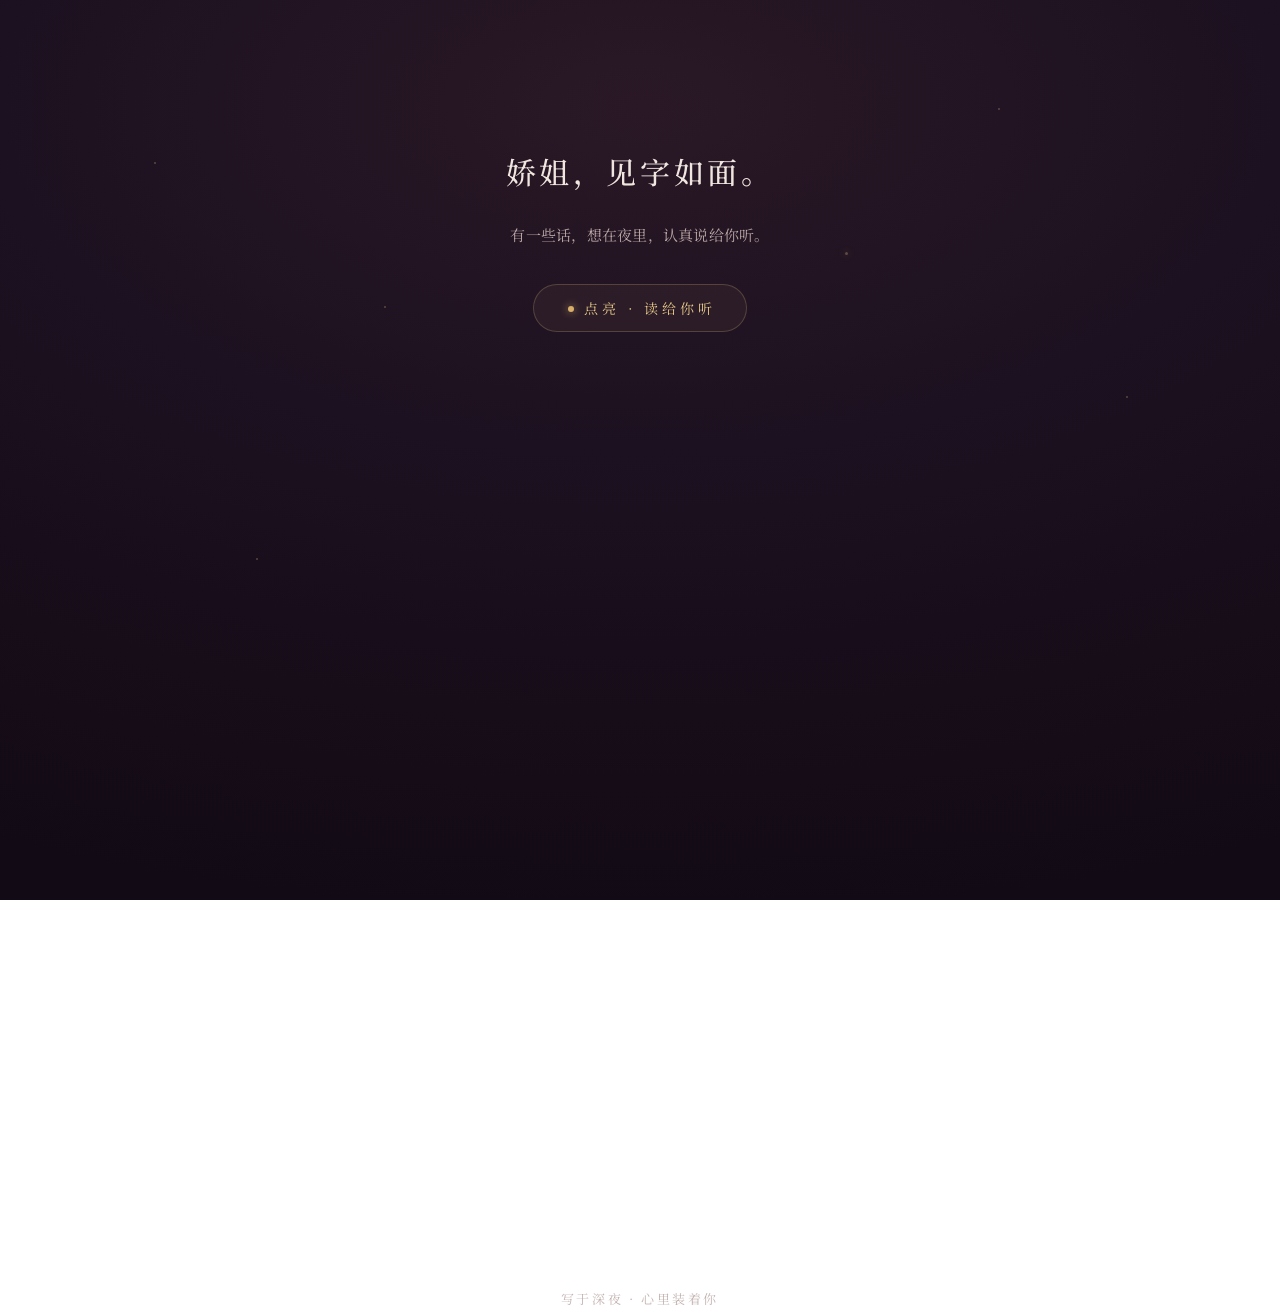
<file: index.html>
<!DOCTYPE html>
<html lang="zh-CN">
<head>
  <meta charset="UTF-8" />
  <meta name="viewport" content="width=device-width, initial-scale=1.0" />
  <title>致 娇姐 · 写在深夜</title>
  <meta name="description" content="写给娇姐的一封信，写在深夜。" />
  <link rel="preconnect" href="https://fonts.googleapis.com" />
  <link rel="preconnect" href="https://fonts.gstatic.com" crossorigin />
  <link
    href="https://fonts.googleapis.com/css2?family=Cormorant+Garamond:wght@400;500;600&family=Ma+Shan+Zheng&family=Noto+Serif+SC:wght@400;500;600;700&display=swap"
    rel="stylesheet" />
  <link rel="stylesheet" href="css/style.css" />
</head>
<body>

  <!-- 夜空里几粒轻眨的星 -->
  <div class="sky" aria-hidden="true">
    <span class="star" style="left:12%;top:18%;animation-delay:.4s"></span>
    <span class="star" style="left:78%;top:12%;animation-delay:1.2s"></span>
    <span class="star" style="left:30%;top:34%;animation-delay:2.1s"></span>
    <span class="star bright" style="left:66%;top:28%;animation-delay:.9s"></span>
    <span class="star" style="left:88%;top:44%;animation-delay:1.8s"></span>
    <span class="star" style="left:20%;top:62%;animation-delay:2.6s"></span>
  </div>

  <main class="page">

    <!-- 开头：始终可见 -->
    <header class="opening">
      <h1 class="greet">娇姐，见字如面。</h1>
      <p class="lead">有一些话，想在夜里，认真说给你听。</p>
      <button class="light-btn" id="lightBtn" type="button">
        <span class="dot"></span>点亮 · 读给你听
      </button>
    </header>

    <!-- 被点亮的信 -->
    <section class="letter" id="letter" aria-live="polite">

      <div class="glow" aria-hidden="true"></div>

      <div class="body">
        <p>有些话，白天说不出口，只好借这夜的安静，认真写给你。</p>
        <p>遇见你之前，日子只是日子；遇见你之后，才发觉，一个人能让寻常的一天也发光。</p>
        <p>你会记住我随口一提的小事，会在我手忙脚乱时，笑着拉我一把。<span class="ring">看你笑起来的样子，是我整天的光。</span></p>
        <p>所以，我不只想走进你的世界里，更想站在你身边，陪你把往后的每一个起落，都走稳。</p>
      </div>

      <p class="core">
        娇姐，我喜欢你。
      </p>

      <p class="signature">
        <span class="thin" aria-hidden="true"></span>
        <span class="name">你的强哥哥</span>
      </p>

    </section>

  </main>

  <footer>写于深夜 · 心里装着你</footer>

  <script>
    var letter = document.getElementById('letter');

    // 一共只点亮一次
    document.getElementById('lightBtn').addEventListener('click', function () {
      this.classList.add('open');
      letter.classList.add('open');
      var self = this;
      setTimeout(function () { self.style.display = 'none'; }, 1200);
      letter.scrollIntoView({ behavior: 'smooth', block: 'start' });
    });

  </script>

</body>
</html>
</file>
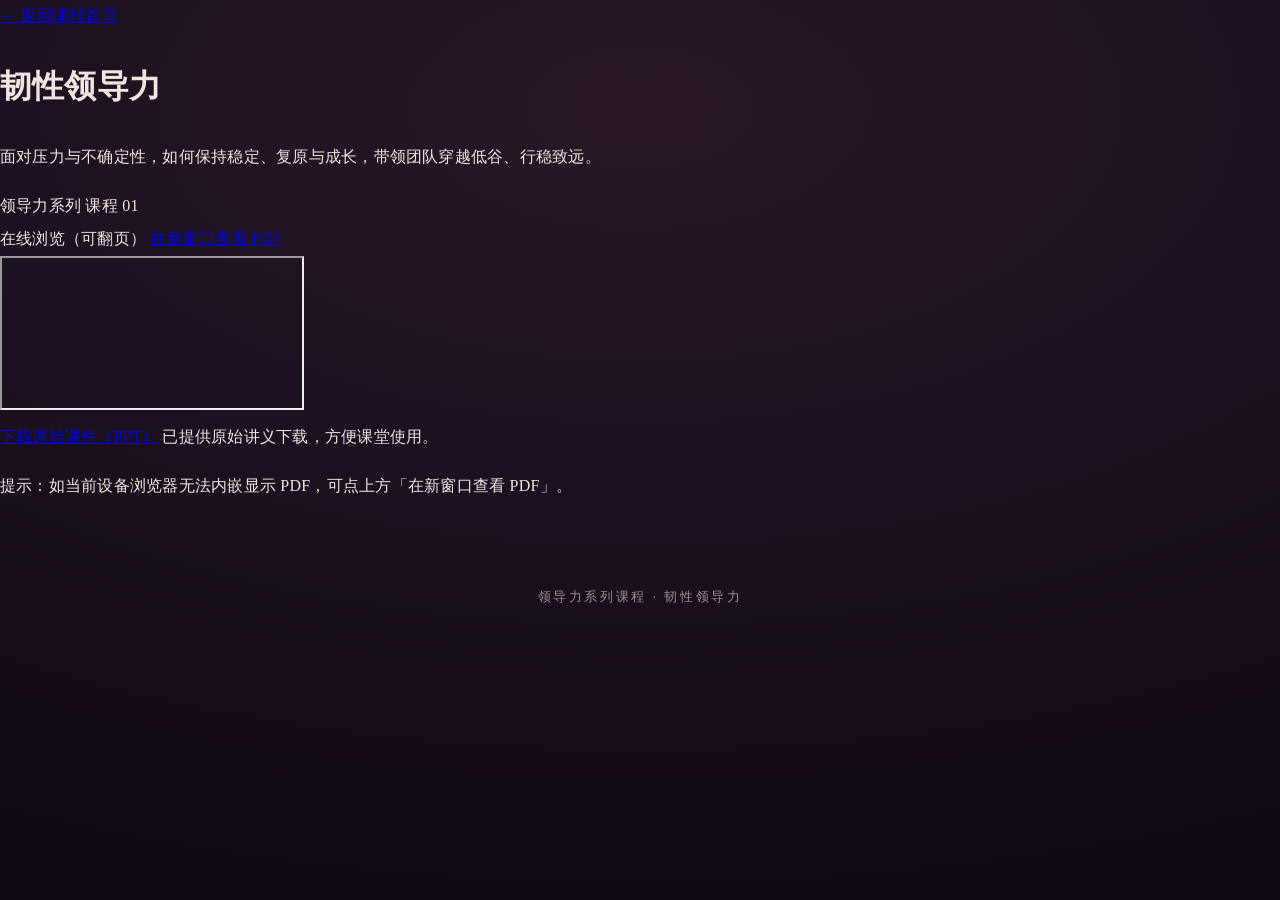
<file: courses/course-01.html>
<!DOCTYPE html>
<html lang="zh-CN">
<head>
  <meta charset="UTF-8" />
  <meta name="viewport" content="width=device-width, initial-scale=1.0" />
  <title>韧性领导力 · 在线课件</title>
  <meta name="description" content="韧性领导力课程课件，可在线翻页浏览，亦可下载原始 PPT 讲义。" />
  <link rel="stylesheet" href="../css/style.css" />
</head>
<body>

  <header class="course-header">
    <div class="container">
      <a class="back" href="../index.html">← 返回课程首页</a>
      <h1>韧性领导力</h1>
      <p>面对压力与不确定性，如何保持稳定、复原与成长，带领团队穿越低谷、行稳致远。</p>
      <div class="meta">
        <span class="tag">领导力系列</span>
        <span class="tag">课程 01</span>
      </div>
    </div>
  </header>

  <main class="container">

    <section class="viewer">
      <div class="viewer-head">
        <span class="title">在线浏览（可翻页）</span>
        <a href="../pdf/course-01.pdf" target="_blank" rel="noopener">在新窗口查看 PDF</a>
      </div>
      <!-- 把课件 PDF 转好后放到  仓库根 / pdf/course-01.pdf  即可在线显示 -->
      <iframe src="../pdf/course-01.pdf" title="韧性领导力课件" loading="lazy"></iframe>
    </section>

    <section class="download-bar">
      <a class="btn btn-primary" href="../files/course-01.pptx" download>下载原始课件（PPT）</a>
      <span>已提供原始讲义下载，方便课堂使用。</span>
    </section>

    <p class="help">提示：如当前设备浏览器无法内嵌显示 PDF，可点上方「在新窗口查看 PDF」。</p>

  </main>

  <footer>
    <div class="container">领导力系列课程 · 韧性领导力</div>
  </footer>

</body>
</html>
</file>
<file: css/style.css>
/* ==========================================================================
   致 娇姐 · 深夜微光
   一封信，写在深夜。深暖李子色夜空 + 一缕香金微光 + 一次点亮。
   ========================================================================== */

:root {
  --night:     #1c1120;   /* 夜之底色（深暖李子色） */
  --night-2:   #2a1826;   /* 高光处的暖紫 */
  --night-3:   #120a14;   /* 边缘暗部 */
  --gold:      #d9b06b;   /* 香金微光（主亮点） */
  --gold-soft: #e8c98a;
  --ink:       #f0e6df;   /* 暖白正文 */
  --ink-soft:  #b9a6a4;   /* 次级文字 */
  --blush:     #cd8fa4;   /* 浅玫瑰（点睛） */
  --line:      rgba(232, 201, 138, .22);   /* 细分隔线 */
  --maxw:      42rem;
}

* { box-sizing: border-box; }

html, body { height: 100%; }

body {
  margin: 0;
  font-family: "Noto Serif SC", "Songti SC", "SimSun", "STSong", serif;
  color: var(--ink);
  line-height: 2.05;
  letter-spacing: .015em;
  background:
    radial-gradient(120% 90% at 50% 12%, var(--night-2) 0%, var(--night) 42%, var(--night-3) 100%);
  background-attachment: fixed;
  overflow-x: hidden;
  -webkit-font-smoothing: antialiased;
}

/* ---------- 夜空星光（克制：几粒轻轻一眨） ---------- */

.sky {
  position: fixed;
  inset: 0;
  pointer-events: none;
  z-index: 0;
}
.sky .star {
  position: absolute;
  width: 2px;
  height: 2px;
  border-radius: 50%;
  background: var(--gold-soft);
  opacity: .3;
  animation: twinkle 6s ease-in-out infinite;
}
.sky .star.bright {
  width: 3px;
  height: 3px;
  box-shadow: 0 0 8px 1px rgba(232, 201, 138, .55);
  animation-duration: 9s;
}
@keyframes twinkle {
  0%, 100% { opacity: .18; transform: scale(1); }
  50%      { opacity: .7;  transform: scale(1.25); }
}

/* ---------- 主容器 ---------- */

.page {
  position: relative;
  z-index: 1;
  max-width: var(--maxw);
  margin: 0 auto;
  padding: 16vh 24px 12vh;
}

/* ---------- 开头（始终可见） ---------- */

.opening {
  text-align: center;
  margin: 0 0 14vh;
}

.opening .greet {
  font-family: "Cormorant Garamond", "Noto Serif SC", serif;
  font-size: 30px;
  font-weight: 500;
  letter-spacing: .12em;
  color: var(--ink);
  margin: 0 0 14px;
}

.opening .lead {
  font-size: 15px;
  color: var(--ink-soft);
  margin: 0 0 34px;
}

.light-btn {
  appearance: none;
  border: 1px solid var(--line);
  background: rgba(232, 201, 138, .05);
  color: var(--gold-soft);
  font-family: inherit;
  font-size: 14px;
  letter-spacing: .28em;
  padding: 13px 30px 13px 34px;
  border-radius: 999px;
  cursor: pointer;
  transition: border-color .3s, background .3s, color .3s, transform .3s;
}
.light-btn:hover {
  border-color: var(--gold);
  background: rgba(232, 201, 138, .1);
  color: var(--gold-soft);
  transform: translateY(-1px);
}
.light-btn:focus-visible {
  outline: 2px solid var(--gold);
  outline-offset: 3px;
}
.light-btn .dot {
  display: inline-block;
  width: 6px;
  height: 6px;
  border-radius: 50%;
  background: var(--gold);
  margin-right: 10px;
  vertical-align: 2px;
  box-shadow: 0 0 8px rgba(217, 176, 107, .8);
}

/* ---------- 被点亮的信 ---------- */

.letter {
  opacity: 0;
  transform: translateY(16px);
  transition: opacity 1.6s ease, transform 1.6s ease;
  will-change: opacity, transform;
}
.letter.open {
  opacity: 1;
  transform: translateY(0);
}

/* 一缕划开的金光（装饰线） */
.letter .glow {
  position: relative;
  height: 1px;
  width: 100%;
  margin: 0 0 44px;
  overflow: hidden;
}
.letter .glow::after {
  content: "";
  position: absolute;
  inset: 0;
  background: linear-gradient(90deg, transparent, var(--gold), transparent);
  opacity: 0;
  transform: scaleX(.6);
  transition: opacity 1.2s ease, transform 1.6s ease;
}
.letter.open .glow::after {
  opacity: .8;
  transform: scaleX(1);
}

.letter .body {
  font-size: 17px;
  color: var(--ink);
  max-width: 34rem;
}
.letter .body p { margin: 0 0 1.5em; }
.letter .body p:first-child { margin-top: 0; }

.letter .core {
  text-align: center;
  font-family: "Cormorant Garamond", "Noto Serif SC", serif;
  font-size: 27px;
  line-height: 1.7;
  color: var(--gold-soft);
  margin: 3.2em auto 0;
  max-width: 34rem;
}
.letter .core .ring,
.letter .body .ring { color: var(--blush); }

/* ---------- 落款 ---------- */

.signature {
  margin: 5em 0 0;
  text-align: right;
}
.signature .thin {
  height: 1px;
  width: 120px;
  margin: 0 0 18px auto;
  background: linear-gradient(90deg, transparent, var(--gold));
  opacity: .55;
}
.signature .name {
  font-family: "Ma Shan Zheng", "Kaiti SC", "KaiTi", serif;
  font-size: 30px;
  color: var(--ink);
  letter-spacing: .12em;
}

footer {
  text-align: center;
  font-size: 13px;
  color: var(--ink-soft);
  letter-spacing: .2em;
  margin-top: 9vh;
  opacity: .85;
}

/* ---------- 移动端 ---------- */

@media (max-width: 560px) {
  .page { padding-top: 12vh; }
  .opening .greet { font-size: 24px; }
  .letter .core { font-size: 22px; }
  .letter .body { font-size: 16px; }
}

/* ---------- 尊重系统减动效 ---------- */

@media (prefers-reduced-motion: reduce) {
  .sky .star { animation: none; }
  .letter, .letter .glow::after {
    transition: none;
    opacity: 1;
    transform: none;
  }
  .letter { opacity: 1; transform: none; }
  .glow::after { opacity: .8; transform: scaleX(1); }
}
</file>
